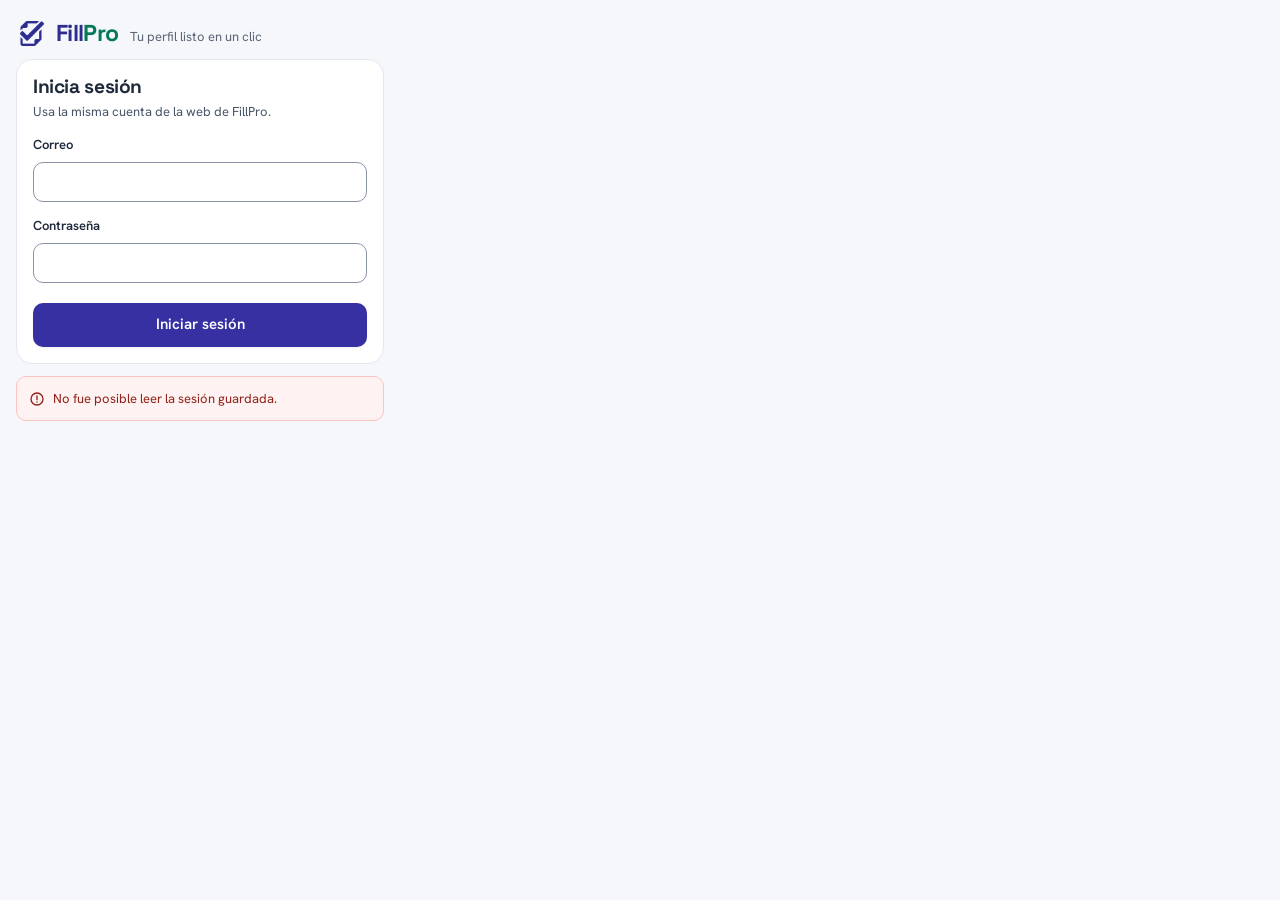
<file: extension/popup/popup.html>
<!DOCTYPE html>
<html lang="es">
<head>
    <meta charset="UTF-8">
    <meta name="viewport" content="width=device-width, initial-scale=1.0">
    <title>FillPro</title>
    <link rel="stylesheet" href="fonts.css">
    <link rel="stylesheet" href="tokens.css">
    <link rel="stylesheet" href="components.css">
    <link rel="stylesheet" href="popup.css">
</head>
<body>
    <svg xmlns="http://www.w3.org/2000/svg" class="icon-sprite" aria-hidden="true" focusable="false">
        <symbol id="i-arrow-left" viewBox="0 0 24 24"><path d="M19 12H5"/><path d="m11 6-6 6 6 6"/></symbol>
        <symbol id="i-arrow-right" viewBox="0 0 24 24"><path d="M5 12h14"/><path d="m13 6 6 6-6 6"/></symbol>
        <symbol id="i-check" viewBox="0 0 24 24"><path d="m5 12.5 4.5 4.5L19 7.5"/></symbol>
        <symbol id="i-check-circle" viewBox="0 0 24 24"><circle cx="12" cy="12" r="9"/><path d="m8 12.2 2.8 2.8L16.2 9.5"/></symbol>
        <symbol id="i-alert-circle" viewBox="0 0 24 24"><circle cx="12" cy="12" r="9"/><path d="M12 7.5v5.5"/><path d="M12 16.5h.01"/></symbol>
        <symbol id="i-alert-triangle" viewBox="0 0 24 24"><path d="M10.3 3.9 2.4 17.6A2 2 0 0 0 4.1 20.6h15.8a2 2 0 0 0 1.7-3L13.7 3.9a2 2 0 0 0-3.4 0Z"/><path d="M12 9v4.5"/><path d="M12 17h.01"/></symbol>
        <symbol id="i-info" viewBox="0 0 24 24"><circle cx="12" cy="12" r="9"/><path d="M12 11v5.5"/><path d="M12 7.5h.01"/></symbol>
        <symbol id="i-x" viewBox="0 0 24 24"><path d="M18 6 6 18"/><path d="m6 6 12 12"/></symbol>
        <symbol id="i-eye" viewBox="0 0 24 24"><path d="M2.5 12S6 5 12 5s9.5 7 9.5 7-3.5 7-9.5 7-9.5-7-9.5-7Z"/><circle cx="12" cy="12" r="3"/></symbol>
        <symbol id="i-eye-off" viewBox="0 0 24 24"><path d="M10.6 5.1A10 10 0 0 1 12 5c6 0 9.5 7 9.5 7a17 17 0 0 1-2.9 3.9"/><path d="M6.6 6.6A16.7 16.7 0 0 0 2.5 12S6 19 12 19a9.6 9.6 0 0 0 5.4-1.6"/><path d="M9.9 9.9a3 3 0 0 0 4.2 4.2"/><path d="m3 3 18 18"/></symbol>
        <symbol id="i-user" viewBox="0 0 24 24"><circle cx="12" cy="8" r="4"/><path d="M4.5 20.5c0-4 3.4-6.5 7.5-6.5s7.5 2.5 7.5 6.5"/></symbol>
        <symbol id="i-mail" viewBox="0 0 24 24"><rect x="3" y="5" width="18" height="14" rx="2.5"/><path d="m4 7.5 8 5.5 8-5.5"/></symbol>
        <symbol id="i-phone" viewBox="0 0 24 24"><path d="M6.6 3.5h-1A2 2 0 0 0 3.6 5.7 17 17 0 0 0 18.3 20.4a2 2 0 0 0 2.2-2v-1a1.5 1.5 0 0 0-1.1-1.5l-3-.9a1.5 1.5 0 0 0-1.6.5l-.8 1a12 12 0 0 1-5.5-5.5l1-.8a1.5 1.5 0 0 0 .5-1.6l-.9-3A1.5 1.5 0 0 0 6.6 3.5Z"/></symbol>
        <symbol id="i-lock" viewBox="0 0 24 24"><rect x="4.5" y="10.5" width="15" height="10" rx="2.5"/><path d="M8 10.5V7.5a4 4 0 0 1 8 0v3"/></symbol>
        <symbol id="i-clock" viewBox="0 0 24 24"><circle cx="12" cy="12" r="9"/><path d="M12 7.5V12l3 2"/></symbol>
        <symbol id="i-history" viewBox="0 0 24 24"><path d="M3.5 12a8.5 8.5 0 1 0 2.5-6"/><path d="M3.5 4.5V8H7"/><path d="M12 8v4.2l2.8 1.8"/></symbol>
        <symbol id="i-globe" viewBox="0 0 24 24"><circle cx="12" cy="12" r="9"/><path d="M3 12h18"/><path d="M12 3c2.5 2.6 3.7 5.6 3.7 9s-1.2 6.4-3.7 9c-2.5-2.6-3.7-5.6-3.7-9S9.5 5.6 12 3Z"/></symbol>
        <symbol id="i-log-out" viewBox="0 0 24 24"><path d="M14 4.5h3.5a2 2 0 0 1 2 2v11a2 2 0 0 1-2 2H14"/><path d="M10 16.5 5.5 12 10 7.5"/><path d="M5.5 12H15"/></symbol>
        <symbol id="i-plus" viewBox="0 0 24 24"><path d="M12 5v14"/><path d="M5 12h14"/></symbol>
        <symbol id="i-pencil" viewBox="0 0 24 24"><path d="M15.5 5.5 18.5 8.5"/><path d="M4.5 19.5 5.3 15.6 16 4.9a2.1 2.1 0 0 1 3 3L8.4 18.7Z"/></symbol>
        <symbol id="i-trash" viewBox="0 0 24 24"><path d="M4.5 7h15"/><path d="M9.5 7V5a1.5 1.5 0 0 1 1.5-1.5h2A1.5 1.5 0 0 1 14.5 5v2"/><path d="M6.5 7l.8 11.6A2 2 0 0 0 9.3 20.5h5.4a2 2 0 0 0 2-1.9L17.5 7"/><path d="M10 11v5.5"/><path d="M14 11v5.5"/></symbol>
        <symbol id="i-file" viewBox="0 0 24 24"><path d="M14 3.5H7.5a2 2 0 0 0-2 2v13a2 2 0 0 0 2 2h9a2 2 0 0 0 2-2V8Z"/><path d="M14 3.5V8h4.5"/><path d="M9 13h6"/><path d="M9 16.5h4"/></symbol>
        <symbol id="i-form-check" viewBox="0 0 24 24"><path d="M14 3.5H7.5a2 2 0 0 0-2 2v13a2 2 0 0 0 2 2h9a2 2 0 0 0 2-2V8Z"/><path d="M14 3.5V8h4.5"/><path d="m9 14 2 2 4-4.5"/></symbol>
        <symbol id="i-briefcase" viewBox="0 0 24 24"><rect x="3" y="7" width="18" height="12.5" rx="2.5"/><path d="M8.5 7V5.5a2 2 0 0 1 2-2h3a2 2 0 0 1 2 2V7"/><path d="M3 12.5h18"/></symbol>
        <symbol id="i-graduation" viewBox="0 0 24 24"><path d="M2.5 9 12 4.5 21.5 9 12 13.5Z"/><path d="M6.5 11v4.5c1.5 1.4 3.4 2 5.5 2s4-.6 5.5-2V11"/><path d="M21.5 9v5"/></symbol>
        <symbol id="i-link" viewBox="0 0 24 24"><path d="M10 14a4 4 0 0 0 5.7 0l3-3a4 4 0 0 0-5.7-5.7l-1 1"/><path d="M14 10a4 4 0 0 0-5.7 0l-3 3a4 4 0 0 0 5.7 5.7l1-1"/></symbol>
        <symbol id="i-map-pin" viewBox="0 0 24 24"><path d="M12 21s-6.5-5.6-6.5-11a6.5 6.5 0 0 1 13 0c0 5.4-6.5 11-6.5 11Z"/><circle cx="12" cy="10" r="2.5"/></symbol>
        <symbol id="i-id-card" viewBox="0 0 24 24"><rect x="3" y="5" width="18" height="14" rx="2.5"/><circle cx="9" cy="11" r="2"/><path d="M6 15.5c.5-1.3 1.6-2 3-2s2.5.7 3 2"/><path d="M14.5 10h3.5"/><path d="M14.5 13.5h2.5"/></symbol>
        <symbol id="i-layers" viewBox="0 0 24 24"><path d="M12 3.5 21 8l-9 4.5L3 8Z"/><path d="m3 12 9 4.5 9-4.5"/><path d="m3 16 9 4.5 9-4.5"/></symbol>
        <symbol id="i-chevron-down" viewBox="0 0 24 24"><path d="m6 9 6 6 6-6"/></symbol>
        <symbol id="i-shield" viewBox="0 0 24 24"><path d="M12 3.5 19.5 6v6c0 4.5-3.2 7.7-7.5 9-4.3-1.3-7.5-4.5-7.5-9V6Z"/><path d="m9 12 2 2 4-4"/></symbol>
        <symbol id="i-cursor" viewBox="0 0 24 24"><path d="m5 4 14 6.5-6 1.5-2 6Z"/></symbol>
        <symbol id="i-eraser" viewBox="0 0 24 24"><path d="m8.5 20 10.8-10.8a2 2 0 0 0 0-2.8L16.6 3.7a2 2 0 0 0-2.8 0L3.5 14a2 2 0 0 0 0 2.8L6.7 20Z"/><path d="M20.5 20h-12"/><path d="m9 8.5 6.5 6.5"/></symbol>
        <symbol id="i-key" viewBox="0 0 24 24"><circle cx="8" cy="15" r="4"/><path d="m10.8 12.2 8.7-8.7"/><path d="m16.5 6.5 2.5 2.5"/><path d="m14.5 8.5 2 2"/></symbol>
    </svg>
    <div class="busy-bar" aria-hidden="true"></div>

    <header class="brand">
        <img src="fillpro-mark.png" alt="" class="brand__mark" width="24" height="25">
        <div class="brand__text">
            <h1 class="brand__name"><span class="brand__fill">Fill</span><span class="brand__pro">Pro</span></h1>
            <p class="subtitle">Tu perfil listo en un clic</p>
        </div>
    </header>

    <section id="loginPanel" class="panel hidden" aria-labelledby="loginTitle">
        <div class="panel__intro">
            <h2 id="loginTitle" class="panel__title">Inicia sesión</h2>
            <p class="panel__text">Usa la misma cuenta de la web de FillPro.</p>
        </div>
        <form id="loginForm" class="stack">
            <div class="field">
                <label class="field__label" for="email">Correo</label>
                <input class="input" id="email" name="email" type="email" autocomplete="username" required>
            </div>

            <div class="field">
                <label class="field__label" for="password">Contraseña</label>
                <input class="input" id="password" name="password" type="password" autocomplete="current-password" required>
            </div>

            <button id="loginButton" class="btn btn--primary" type="submit">
                Iniciar sesión
            </button>
        </form>
    </section>

    <section id="autofillPanel" class="panel hidden" aria-label="Autocompletar">
        <div class="autofill-panel">
            <div class="field profile-field">
                <label class="field__label" for="profileSelect">Perfil activo</label>
                <select id="profileSelect" class="select profile-select"></select>
            </div>

            <div class="hero">
                <p class="autofill-copy">
                    Revisa y corrige los datos de tu perfil antes de completar el formulario de esta pestaña.
                    Compatible con LinkedIn, Computrabajo, elempleo, Indeed y formularios de empleo comunes.
                </p>
                <button id="autofillButton" class="btn btn--primary btn--hero" type="button">
                    <svg class="icon" aria-hidden="true"><use href="#i-form-check"/></svg>
                    Previsualizar autocompletado
                </button>
            </div>

            <div class="secondary-actions">
                <button id="clearAutofillButton" class="btn btn--danger" type="button" aria-describedby="clearHint">
                    <svg class="icon" aria-hidden="true"><use href="#i-eraser"/></svg>
                    Borrar autocompletado
                </button>
                <p id="clearHint" class="preview-description">Borrar solo limpia lo escrito por FillPro en esta página. Conserva tus cambios posteriores y no modifica tu perfil.</p>
            </div>

            <button id="logoutButton" class="btn btn--ghost btn--sm logout" type="button">
                <svg class="icon" aria-hidden="true"><use href="#i-log-out"/></svg>
                Cerrar sesión
            </button>
        </div>
    </section>

    <section id="previewPanel" class="panel preview hidden" aria-labelledby="previewTitle">
        <div class="preview__header">
            <h2 id="previewTitle" class="panel__title" tabindex="-1">Revisa antes de completar</h2>
            <p id="previewTarget"></p>
        </div>
        <p class="preview-description">
            Corrige los valores o desmarca los campos que quieras omitir.
            Los valores vacíos se omiten.
            Los campos que ya tienen datos aparecen desmarcados; márcalos solo si quieres reemplazarlos.
        </p>
        <form id="previewForm" class="preview__form">
            <fieldset id="previewFields" aria-label="Campos para autocompletar"></fieldset>
            <div class="preview-actions">
                <p id="previewSummary" aria-live="polite"></p>
                <button id="confirmButton" class="btn btn--primary" type="submit" disabled>
                    <svg class="icon" aria-hidden="true"><use href="#i-check"/></svg>
                    Confirmar y autocompletar
                </button>
                <button id="cancelPreviewButton" class="btn btn--secondary" type="button">
                    Cancelar
                </button>
            </div>
        </form>
        <p class="preview-description preview__note">Tu perfil guardado no cambia. Al cerrar se descartan las correcciones pendientes. El formulario no se envía.</p>
    </section>

    <p id="status" class="status" role="status" aria-live="polite"></p>

    <script src="popup.js"></script>
</body>
</html>
</file>
<file: extension/popup/fonts.css>
/* Fuentes locales (SIL OFL 1.1, licencias en ./fonts). La CSP de la extensión no permite CDN. */

@font-face {
    font-family: "Space Grotesk";
    font-style: normal;
    font-weight: 300 700;
    font-display: swap;
    src: url("fonts/space-grotesk-variable.woff2") format("woff2");
}

@font-face {
    font-family: "Hanken Grotesk";
    font-style: normal;
    font-weight: 100 900;
    font-display: swap;
    src: url("fonts/hanken-grotesk-variable.woff2") format("woff2");
}
</file>
<file: extension/popup/tokens.css>
/*
 * FillPro — tokens de diseño.
 *
 * Este archivo es IDÉNTICO en frontend/css/tokens.css y extension/popup/tokens.css.
 * Si cambias uno, copia el otro. Solo contiene custom properties: las fuentes
 * (@font-face) viven en fonts.css de cada lado porque sus rutas son distintas.
 *
 * Origen de cada valor: docs/design/identidad.md.
 * Contraste: los pares de texto indicados con "AA" se midieron (WCAG 2.2).
 */

:root {
    color-scheme: light;

    /* ── Primario: índigo de marca (#3730A3 = 700, índigo del logo = 800) ── */
    --primary-50:  #EEF0FB;
    --primary-100: #E0E3F8;
    --primary-200: #C7CCF1;
    --primary-300: #A4A9E6;
    --primary-400: #7E80D9;
    --primary-500: #6260DE;
    --primary-600: #4F46E5;   /* hover; blanco encima 6.3:1 AA */
    --primary-700: #3730A3;   /* marca; blanco encima 9.9:1 AA */
    --primary-800: #2D2D8F;   /* índigo del logo; sobre primary-50 9.8:1 AA */
    --primary-900: #1F1C66;

    /* ── Acento: menta del "Pro" y del check ── */
    --accent-50:  #ECFAF4;
    --accent-100: #D3F4E6;
    --accent-200: #A8E8CF;    /* texto sobre primary-700 7.2:1 AA */
    --accent-300: #6FD6B0;
    --accent-400: #3CC091;    /* menta del logo (solo gráficos) */
    --accent-500: #10B981;    /* progreso y check (solo gráficos, no texto) */
    --accent-600: #059669;
    --accent-700: #047857;    /* texto sobre blanco 5.5:1 AA */
    --accent-800: #065F46;    /* sobre accent-50 7.2:1 AA */
    --accent-900: #064E3B;

    /* ── Superficies (3 niveles) ── */
    --surface-0: #FFFFFF;     /* tarjetas, inputs, paneles */
    --surface-1: #F6F7FB;     /* fondo de página (tinte índigo muy leve) */
    --surface-2: #EEF0F6;     /* zonas hundidas, filas alternas, skeletons */
    --surface-inverse: var(--primary-700);

    /* ── Bordes ── */
    --border-subtle: #E4E7EF; /* separadores y tarjetas */
    --border-default: #D3D8E3;
    --border-strong: #8A92A6; /* borde de inputs: 3.1:1 sobre blanco (AA no-texto) */

    /* ── Texto ── */
    --text-primary: #1E293B;   /* 13.7:1 sobre surface-1 AA */
    --text-secondary: #475569; /* 6.7:1 sobre surface-2 AA */
    --text-tertiary: #5B6577;  /* ayudas y placeholders, 5.2:1 sobre surface-2 AA */
    --text-disabled: #8A92A6;
    --text-on-primary: #FFFFFF;
    --text-on-primary-muted: var(--primary-100); /* 7.8:1 sobre primary-700 AA */
    --text-link: var(--primary-700);

    /* ── Estados (fondo suave · borde · texto) ── */
    --success-bg: var(--accent-50);
    --success-border: var(--accent-200);
    --success-text: var(--accent-800);   /* 7.2:1 AA */
    --success-solid: var(--accent-700);

    --error-bg: #FEF3F2;
    --error-border: #FBC5C0;
    --error-text: #912018;               /* 8.0:1 AA */
    --error-solid: #B42318;              /* 6.6:1 sobre blanco AA */

    --warning-bg: #FFFAEB;
    --warning-border: #FEDF89;
    --warning-text: #93370D;             /* 7.2:1 AA */
    --warning-solid: #B54708;

    --info-bg: var(--primary-50);
    --info-border: var(--primary-200);
    --info-text: var(--primary-800);     /* 9.8:1 AA */
    --info-solid: var(--primary-700);

    --focus-ring: var(--primary-600);    /* 6.3:1 sobre blanco */
    --selection-bg: var(--primary-100);

    /* ── Tipografía ── */
    --font-display: "Space Grotesk", "Hanken Grotesk", system-ui, sans-serif;
    --font-body: "Hanken Grotesk", system-ui, -apple-system, "Segoe UI", sans-serif;

    /* Escala modular 1.2 (tercera menor) sobre 16 px */
    --text-xs: 0.75rem;     /* 12 */
    --text-sm: 0.8125rem;   /* 13 */
    --text-base: 0.9375rem; /* 15 — texto de interfaz */
    --text-md: 1rem;        /* 16 — texto de lectura */
    --text-lg: 1.2rem;      /* 19.2 */
    --text-xl: 1.44rem;     /* 23 */
    --text-2xl: 1.728rem;   /* 27.6 */
    --text-3xl: 2.074rem;   /* 33.2 */
    --text-4xl: 2.488rem;   /* 39.8 */
    --text-5xl: 2.986rem;   /* 47.8 */

    --weight-regular: 400;
    --weight-medium: 500;
    --weight-semibold: 600;
    --weight-bold: 700;

    --leading-tight: 1.15;  /* títulos */
    --leading-snug: 1.3;    /* subtítulos, botones */
    --leading-normal: 1.5;  /* interfaz */
    --leading-relaxed: 1.65;/* párrafos */

    --tracking-tight: -0.02em;
    --tracking-display: -0.03em;

    /* ── Espaciado (múltiplos de 4 px) ── */
    --space-0: 0;
    --space-1: 0.25rem;  /* 4 */
    --space-2: 0.5rem;   /* 8 */
    --space-3: 0.75rem;  /* 12 */
    --space-4: 1rem;     /* 16 */
    --space-5: 1.25rem;  /* 20 */
    --space-6: 1.5rem;   /* 24 */
    --space-8: 2rem;     /* 32 */
    --space-10: 2.5rem;  /* 40 */
    --space-12: 3rem;    /* 48 */
    --space-16: 4rem;    /* 64 */
    --space-20: 5rem;    /* 80 */
    --space-24: 6rem;    /* 96 */
    --space-32: 8rem;    /* 128 */

    /* ── Radios ── */
    --radius-sm: 8px;    /* chips, checkboxes, controles pequeños */
    --radius-md: 10px;   /* botones e inputs */
    --radius-lg: 16px;   /* tarjetas y paneles */
    --radius-full: 999px;

    /* ── Elevación (3 niveles). En reposo las tarjetas no llevan sombra. ── */
    --shadow-1: 0 1px 2px rgba(30, 41, 59, 0.06);                                     /* controles */
    --shadow-2: 0 2px 4px rgba(30, 41, 59, 0.05), 0 8px 24px rgba(30, 41, 59, 0.08); /* toasts, menús */
    --shadow-3: 0 4px 8px rgba(30, 41, 59, 0.06), 0 20px 48px rgba(30, 41, 59, 0.14);/* diálogos */

    /* ── Movimiento ── */
    --duration-fast: 150ms;   /* hover, press */
    --duration-base: 200ms;   /* foco, cambios de estado */
    --duration-slow: 300ms;   /* entradas de paneles y toasts */
    --ease-out: cubic-bezier(0.23, 1, 0.32, 1);
    --ease-standard: ease-out;

    /* ── Capas ── */
    --z-sticky: 10;
    --z-toast: 100;

    /* ── Medidas de layout ── */
    --container: 72rem;      /* 1152 */
    --container-narrow: 46rem;
    --measure: 65ch;
    --control-height: 2.75rem;   /* 44 px: objetivo táctil */
    --control-height-sm: 2.25rem;
}

@media (prefers-reduced-motion: reduce) {
    :root {
        --duration-fast: 0ms;
        --duration-base: 0ms;
        --duration-slow: 0ms;
    }
}
</file>
<file: extension/popup/components.css>
/*
 * FillPro — componentes del popup.
 * Mismo vocabulario que frontend/css/components.css, reducido a lo que usa
 * una ventana de 400 px. Requiere fonts.css y tokens.css antes.
 */

*,
*::before,
*::after {
    box-sizing: border-box;
}

body {
    margin: 0;
    background: var(--surface-1);
    color: var(--text-primary);
    font-family: var(--font-body);
    font-size: var(--text-base);
    line-height: var(--leading-normal);
    -webkit-font-smoothing: antialiased;
}

h1, h2, h3 {
    margin: 0;
    font-family: var(--font-display);
    font-weight: var(--weight-bold);
    line-height: var(--leading-tight);
    letter-spacing: var(--tracking-tight);
    text-wrap: balance;
}

p {
    margin: 0;
}

button,
input,
select,
textarea {
    font: inherit;
    color: inherit;
}

::selection {
    background: var(--selection-bg);
}

:focus-visible {
    outline: 2px solid var(--focus-ring);
    outline-offset: 2px;
}

* {
    scrollbar-width: thin;
    scrollbar-color: var(--border-strong) transparent;
}

.hidden {
    display: none !important;
}

.visually-hidden {
    position: absolute !important;
    width: 1px;
    height: 1px;
    margin: -1px;
    overflow: hidden;
    clip: rect(0, 0, 0, 0);
    white-space: nowrap;
}

.icon {
    width: 1.125rem;
    height: 1.125rem;
    flex: none;
    fill: none;
    stroke: currentColor;
    stroke-width: 1.75;
    stroke-linecap: round;
    stroke-linejoin: round;
}

/* ── Botones ── */

.btn {
    position: relative;
    display: inline-flex;
    align-items: center;
    justify-content: center;
    gap: var(--space-2);
    width: 100%;
    min-height: var(--control-height);
    padding: 0 var(--space-4);
    border: 1px solid transparent;
    border-radius: var(--radius-md);
    font-weight: var(--weight-semibold);
    line-height: var(--leading-snug);
    cursor: pointer;
    user-select: none;
    transition: background-color var(--duration-fast) var(--ease-out),
        border-color var(--duration-fast) var(--ease-out),
        color var(--duration-fast) var(--ease-out),
        transform var(--duration-fast) var(--ease-out);
}

.btn:active:not(:disabled) {
    transform: scale(0.97);
}

.btn:disabled {
    cursor: not-allowed;
    opacity: 0.5;
}

.btn--primary {
    background: var(--primary-700);
    color: var(--text-on-primary);
    box-shadow: var(--shadow-1);
}

.btn--primary:hover:not(:disabled) {
    background: var(--primary-600);
}

.btn--secondary {
    background: var(--surface-0);
    border-color: var(--border-default);
    color: var(--text-primary);
}

.btn--secondary:hover:not(:disabled) {
    border-color: var(--border-strong);
    background: var(--surface-1);
}

.btn--ghost {
    background: transparent;
    color: var(--text-secondary);
}

.btn--ghost:hover:not(:disabled) {
    background: var(--surface-2);
    color: var(--text-primary);
}

.btn--danger {
    background: var(--surface-0);
    border-color: var(--error-border);
    color: var(--error-solid);
}

.btn--danger:hover:not(:disabled) {
    background: var(--error-bg);
    border-color: var(--error-solid);
}

.btn--hero {
    min-height: 3.25rem;
    font-size: var(--text-md);
}

.btn--sm {
    width: auto;
    min-height: var(--control-height-sm);
    padding: 0 var(--space-3);
    font-size: var(--text-sm);
}

/* ── Campos ── */

.field {
    display: grid;
    gap: var(--space-2);
    min-width: 0;
}

.field__label {
    font-size: var(--text-sm);
    font-weight: var(--weight-semibold);
    line-height: var(--leading-snug);
}

.input,
.select,
.textarea {
    width: 100%;
    min-height: 2.5rem;
    padding: 0 var(--space-3);
    border: 1px solid var(--border-strong);
    border-radius: var(--radius-md);
    background: var(--surface-0);
    color: var(--text-primary);
    caret-color: var(--primary-700);
    transition: border-color var(--duration-fast) var(--ease-out),
        box-shadow var(--duration-base) var(--ease-out);
}

.textarea {
    min-height: 4.5rem;
    padding: var(--space-2) var(--space-3);
    resize: vertical;
}

.select {
    padding-right: var(--space-8);
    appearance: none;
    background-image: url("data:image/svg+xml,%3Csvg xmlns='http://www.w3.org/2000/svg' width='16' height='16' fill='none' stroke='%23475569' stroke-width='1.75' stroke-linecap='round' stroke-linejoin='round'%3E%3Cpath d='m4 6 4 4 4-4'/%3E%3C/svg%3E");
    background-repeat: no-repeat;
    background-position: right var(--space-3) center;
    cursor: pointer;
}

.input:focus,
.select:focus,
.textarea:focus {
    outline: none;
    border-color: var(--primary-700);
    box-shadow: 0 0 0 3px var(--primary-100);
}

.input:disabled,
.select:disabled,
.textarea:disabled {
    border-color: var(--border-default);
    background: var(--surface-2);
    color: var(--text-tertiary);
    cursor: not-allowed;
}

.checkbox {
    width: 1.125rem;
    height: 1.125rem;
    margin: 0;
    flex: none;
    accent-color: var(--primary-700);
    cursor: pointer;
}

/* ── Badges ── */

.badge {
    display: inline-flex;
    align-items: center;
    gap: var(--space-1);
    min-height: 1.375rem;
    padding: 0 var(--space-2);
    border-radius: var(--radius-full);
    background: var(--surface-2);
    color: var(--text-secondary);
    font-size: var(--text-xs);
    font-weight: var(--weight-semibold);
    line-height: 1;
    white-space: nowrap;
}

.badge .icon {
    width: 0.8125rem;
    height: 0.8125rem;
    stroke-width: 2.25;
}

.badge--success {
    background: var(--success-bg);
    color: var(--success-text);
}

.badge--warning {
    background: var(--warning-bg);
    color: var(--warning-text);
}

.badge--muted {
    background: var(--surface-2);
    color: var(--text-secondary);
}

/* ── Mensaje de estado (role=status) ── */

.status {
    display: flex;
    align-items: flex-start;
    gap: var(--space-2);
    padding: var(--space-3);
    border: 1px solid var(--info-border);
    border-radius: var(--radius-md);
    background: var(--info-bg);
    color: var(--info-text);
    font-size: var(--text-sm);
    line-height: var(--leading-normal);
    overflow-wrap: anywhere;
    --status-icon: url("data:image/svg+xml,%3Csvg xmlns='http://www.w3.org/2000/svg' viewBox='0 0 24 24' fill='none' stroke='black' stroke-width='2' stroke-linecap='round'%3E%3Ccircle cx='12' cy='12' r='9'/%3E%3Cpath d='M12 11v5.5M12 7.5h.01'/%3E%3C/svg%3E");
    transition: opacity var(--duration-base) var(--ease-out),
        transform var(--duration-base) var(--ease-out);
}

@starting-style {
    .status {
        opacity: 0;
        transform: translateY(4px);
    }
}

.status::before {
    content: "";
    flex: none;
    width: 1rem;
    height: 1rem;
    margin-top: 0.125rem;
    background: currentColor;
    -webkit-mask: var(--status-icon) center / contain no-repeat;
    mask: var(--status-icon) center / contain no-repeat;
}

.status[data-type="success"] {
    border-color: var(--success-border);
    background: var(--success-bg);
    color: var(--success-text);
    --status-icon: url("data:image/svg+xml,%3Csvg xmlns='http://www.w3.org/2000/svg' viewBox='0 0 24 24' fill='none' stroke='black' stroke-width='2' stroke-linecap='round' stroke-linejoin='round'%3E%3Ccircle cx='12' cy='12' r='9'/%3E%3Cpath d='m8 12.2 2.8 2.8 5.4-5.5'/%3E%3C/svg%3E");
}

.status[data-type="error"] {
    border-color: var(--error-border);
    background: var(--error-bg);
    color: var(--error-text);
    --status-icon: url("data:image/svg+xml,%3Csvg xmlns='http://www.w3.org/2000/svg' viewBox='0 0 24 24' fill='none' stroke='black' stroke-width='2' stroke-linecap='round'%3E%3Ccircle cx='12' cy='12' r='9'/%3E%3Cpath d='M12 7.5V13M12 16.5h.01'/%3E%3C/svg%3E");
}

.status:empty {
    display: none;
}

/* ── Carga ── */

.skeleton {
    display: block;
    height: 0.75rem;
    border-radius: var(--radius-sm);
    background: var(--surface-2);
    animation: skeleton-pulse 1.4s ease-in-out infinite;
}

@keyframes skeleton-pulse {
    50% { opacity: 0.55; }
}

@keyframes spin {
    to { transform: rotate(360deg); }
}

@media (prefers-reduced-motion: reduce) {
    .skeleton {
        animation: none;
    }
}

.icon-sprite {
    position: absolute;
    width: 0;
    height: 0;
    overflow: hidden;
}
</file>
<file: extension/popup/popup.css>
/* FillPro — layout del popup. Ancho fijo de 400 px; Chrome limita la altura a 600 px. */

body {
    width: 400px;
    max-height: 600px;
    min-height: 300px;
    padding: var(--space-4);
    display: flex;
    flex-direction: column;
    gap: var(--space-3);
}

/* ── Barra de actividad (visible mientras setBusy(true)) ── */

.busy-bar {
    position: fixed;
    top: 0;
    left: 0;
    right: 0;
    height: 2px;
    overflow: hidden;
    opacity: 0;
    transition: opacity var(--duration-base) var(--ease-out);
}

.busy-bar::before {
    content: "";
    position: absolute;
    inset: 0;
    width: 40%;
    background: var(--primary-600);
    animation: busy-slide 1.1s var(--ease-out) infinite;
}

body[data-busy="true"] .busy-bar {
    opacity: 1;
}

@keyframes busy-slide {
    from { transform: translateX(-100%); }
    to { transform: translateX(250%); }
}

/* ── Marca ── */

.brand {
    display: flex;
    align-items: center;
    gap: var(--space-3);
    padding: var(--space-1) var(--space-1) 0;
}

.brand__mark {
    width: 24px;
    height: auto;
}

.brand__text {
    display: flex;
    align-items: baseline;
    gap: var(--space-3);
    min-width: 0;
}

.brand__name {
    font-size: var(--text-xl);
    letter-spacing: var(--tracking-display);
}

.brand__fill {
    color: var(--primary-800);
}

.brand__pro {
    color: var(--accent-700);
}

.subtitle {
    overflow: hidden;
    color: var(--text-tertiary);
    font-size: var(--text-sm);
    text-overflow: ellipsis;
    white-space: nowrap;
}

/* ── Paneles ── */

.panel {
    padding: var(--space-4);
    background: var(--surface-0);
    border: 1px solid var(--border-subtle);
    border-radius: var(--radius-lg);
}

.panel:not(.hidden) {
    animation: panel-in var(--duration-slow) var(--ease-out);
}

@keyframes panel-in {
    from {
        opacity: 0;
        transform: translateY(6px);
    }
}

.panel__intro {
    display: grid;
    gap: var(--space-1);
    margin-bottom: var(--space-4);
}

.panel__title {
    font-size: var(--text-lg);
}

.panel__title:focus {
    outline: none;
}

.panel__title:focus-visible {
    outline: 2px solid var(--focus-ring);
    outline-offset: 4px;
    border-radius: 2px;
}

.panel__text {
    color: var(--text-secondary);
    font-size: var(--text-sm);
}

.stack {
    display: grid;
    gap: var(--space-4);
}

.stack .btn {
    margin-top: var(--space-1);
}

/* ── Panel principal ── */

.autofill-panel {
    display: grid;
    gap: var(--space-4);
}

.hero {
    display: grid;
    gap: var(--space-3);
    padding-top: var(--space-4);
    border-top: 1px solid var(--border-subtle);
}

.autofill-copy {
    color: var(--text-secondary);
    font-size: var(--text-sm);
    line-height: var(--leading-normal);
}

.secondary-actions {
    display: grid;
    gap: var(--space-2);
}

.preview-description,
.current-value {
    color: var(--text-tertiary);
    font-size: var(--text-xs);
    line-height: var(--leading-normal);
    overflow-wrap: anywhere;
}

.logout {
    justify-self: start;
    margin: calc(-1 * var(--space-1)) 0 calc(-1 * var(--space-1)) calc(-1 * var(--space-2));
}

/* ── Previsualización ── */

/* En la previsualización la marca se compacta para dejar sitio a los campos. */
body:has(#previewPanel:not(.hidden)) .subtitle {
    display: none;
}

.preview {
    display: grid;
    gap: var(--space-3);
    padding-bottom: var(--space-3);
}

.preview__header {
    display: grid;
    gap: var(--space-1);
}

#previewTarget {
    display: flex;
    align-items: center;
    gap: var(--space-2);
    color: var(--text-secondary);
    font-size: var(--text-sm);
    font-weight: var(--weight-medium);
    overflow-wrap: anywhere;
}

#previewTarget:empty {
    display: none;
}

#previewTarget::before {
    content: "";
    flex: none;
    width: 0.5rem;
    height: 0.5rem;
    border-radius: 50%;
    background: var(--accent-500);
}

.preview__form {
    display: grid;
    gap: var(--space-3);
}

#previewFields {
    display: flex;
    flex-direction: column;
    min-width: 0;
    max-height: 236px;
    overflow-y: auto;
    overscroll-behavior: contain;
    margin: 0 calc(-1 * var(--space-4));
    padding: 0;
    border: 0;
    border-block: 1px solid var(--border-subtle);
    background: var(--surface-1);
}

#previewFields:disabled {
    opacity: 0.7;
}

.preview-field {
    display: grid;
    gap: var(--space-2);
    padding: var(--space-3) var(--space-4);
    background: var(--surface-0);
    transition: background-color var(--duration-fast) var(--ease-out);
}

.preview-field + .preview-field {
    border-top: 1px solid var(--border-subtle);
}

.preview-field[data-state="skip"] {
    background: var(--surface-1);
}

.preview-field .field-heading {
    display: flex;
    align-items: center;
    gap: var(--space-2);
    min-width: 0;
}

.field-heading label {
    flex: 1 1 auto;
    min-width: 0;
    font-size: var(--text-sm);
    font-weight: var(--weight-semibold);
    line-height: var(--leading-snug);
    overflow-wrap: anywhere;
    cursor: pointer;
}

.preview-field input[type="checkbox"] {
    width: 1rem;
    height: 1rem;
    margin: 0;
    flex: none;
    accent-color: var(--primary-700);
    cursor: pointer;
}

.preview-field .badge {
    flex: none;
}

.preview-field input:not([type="checkbox"]),
.preview-field select,
.preview-field textarea {
    width: 100%;
    min-height: 2.25rem;
    padding: 0 var(--space-3);
    border: 1px solid var(--border-strong);
    border-radius: var(--radius-md);
    background: var(--surface-0);
    color: var(--text-primary);
    font-size: var(--text-sm);
    caret-color: var(--primary-700);
    transition: border-color var(--duration-fast) var(--ease-out),
        box-shadow var(--duration-base) var(--ease-out);
}

.preview-field select {
    padding-right: var(--space-8);
    appearance: none;
    background-image: url("data:image/svg+xml,%3Csvg xmlns='http://www.w3.org/2000/svg' width='16' height='16' fill='none' stroke='%23475569' stroke-width='1.75' stroke-linecap='round' stroke-linejoin='round'%3E%3Cpath d='m4 6 4 4 4-4'/%3E%3C/svg%3E");
    background-repeat: no-repeat;
    background-position: right var(--space-2) center;
}

.preview-field textarea {
    min-height: 4rem;
    padding: var(--space-2) var(--space-3);
    resize: vertical;
}

.preview-field input:not([type="checkbox"]):focus,
.preview-field select:focus,
.preview-field textarea:focus {
    outline: none;
    border-color: var(--primary-700);
    box-shadow: 0 0 0 3px var(--primary-100);
}

.preview-field input:disabled,
.preview-field select:disabled,
.preview-field textarea:disabled {
    border-color: var(--border-default);
    background: var(--surface-2);
    color: var(--text-tertiary);
    cursor: not-allowed;
}

.preview-actions {
    display: grid;
    gap: var(--space-2);
}

#previewSummary {
    color: var(--text-secondary);
    font-size: var(--text-sm);
    font-weight: var(--weight-medium);
    font-variant-numeric: tabular-nums;
}

.preview__note {
    padding-top: var(--space-1);
}

@media (prefers-reduced-motion: reduce) {
    .panel:not(.hidden) {
        animation: none;
    }

    .busy-bar::before {
        animation-duration: 2.4s;
    }
}
</file>
